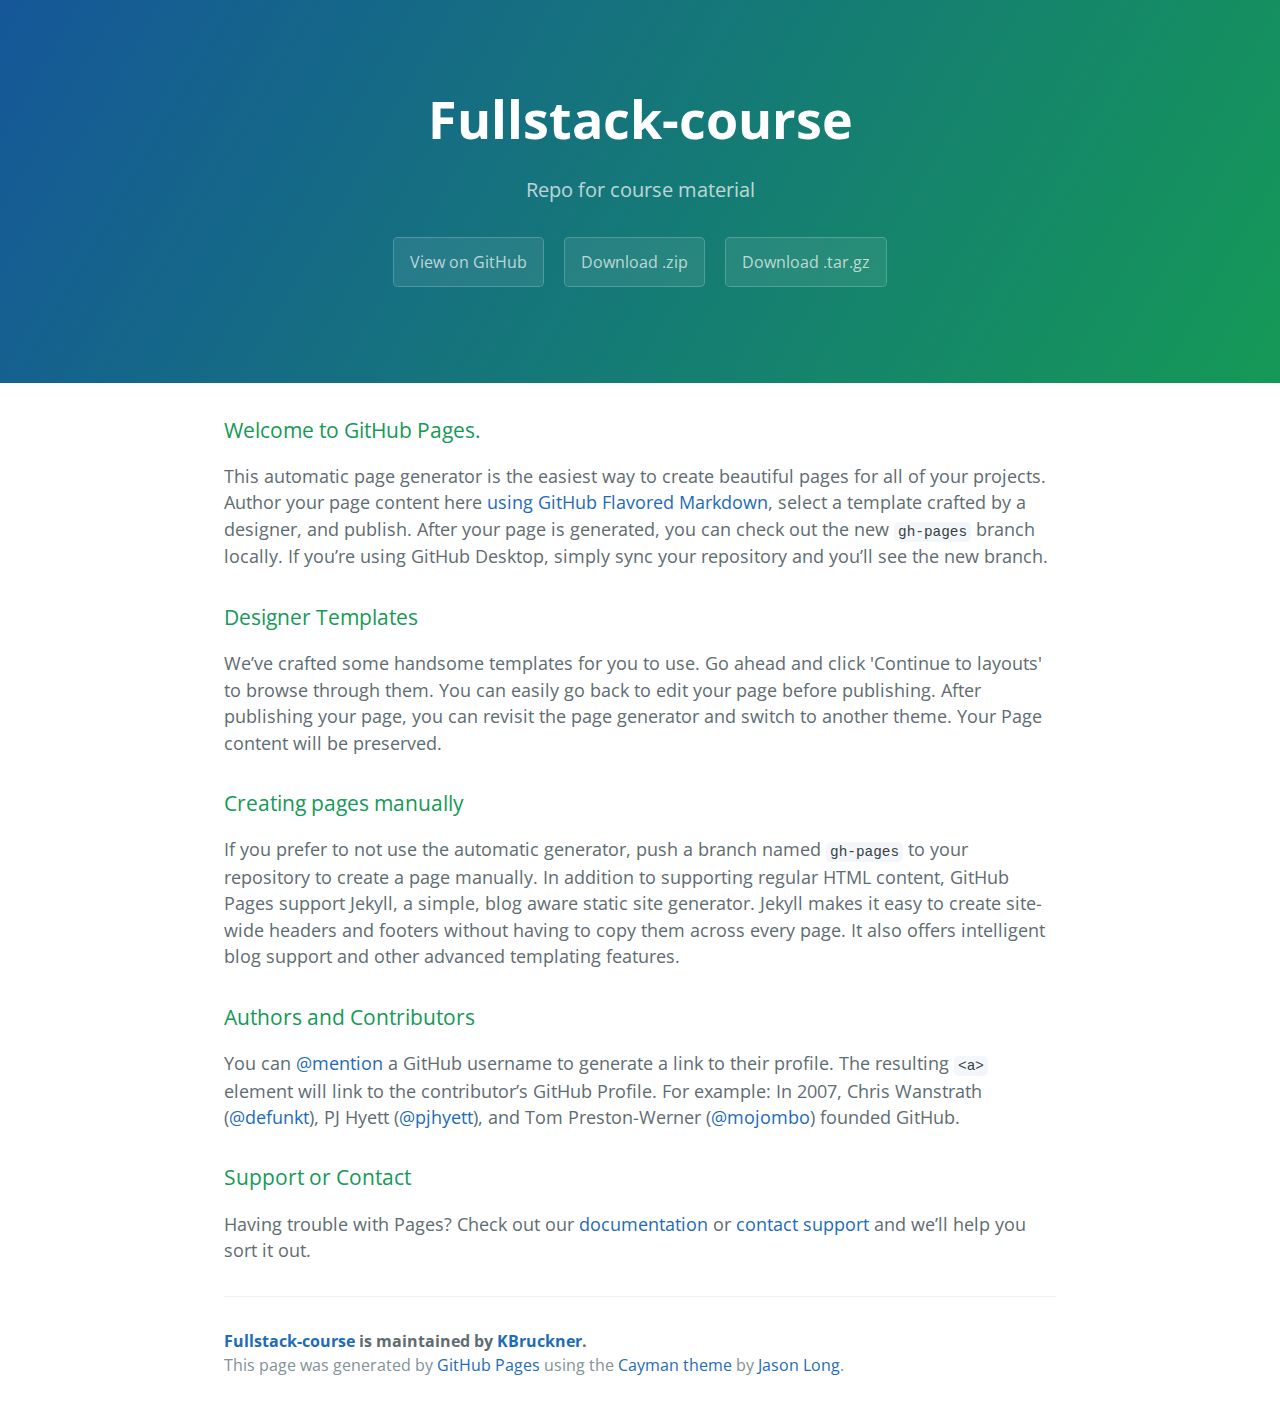
<file: index.html>
<!DOCTYPE html>
<html lang="en-us">
  <head>
    <meta charset="UTF-8">
    <title>Fullstack-course by KBruckner</title>
    <meta name="viewport" content="width=device-width, initial-scale=1">
    <link rel="stylesheet" type="text/css" href="stylesheets/normalize.css" media="screen">
    <link href='https://fonts.googleapis.com/css?family=Open+Sans:400,700' rel='stylesheet' type='text/css'>
    <link rel="stylesheet" type="text/css" href="stylesheets/stylesheet.css" media="screen">
    <link rel="stylesheet" type="text/css" href="stylesheets/github-light.css" media="screen">
  </head>
  <body>
    <section class="page-header">
      <h1 class="project-name">Fullstack-course</h1>
      <h2 class="project-tagline">Repo for course material</h2>
      <a href="https://github.com/KBruckner/fullstack-course" class="btn">View on GitHub</a>
      <a href="https://github.com/KBruckner/fullstack-course/zipball/master" class="btn">Download .zip</a>
      <a href="https://github.com/KBruckner/fullstack-course/tarball/master" class="btn">Download .tar.gz</a>
    </section>

    <section class="main-content">
      <h3>
<a id="welcome-to-github-pages" class="anchor" href="#welcome-to-github-pages" aria-hidden="true"><span aria-hidden="true" class="octicon octicon-link"></span></a>Welcome to GitHub Pages.</h3>

<p>This automatic page generator is the easiest way to create beautiful pages for all of your projects. Author your page content here <a href="https://guides.github.com/features/mastering-markdown/">using GitHub Flavored Markdown</a>, select a template crafted by a designer, and publish. After your page is generated, you can check out the new <code>gh-pages</code> branch locally. If you’re using GitHub Desktop, simply sync your repository and you’ll see the new branch.</p>

<h3>
<a id="designer-templates" class="anchor" href="#designer-templates" aria-hidden="true"><span aria-hidden="true" class="octicon octicon-link"></span></a>Designer Templates</h3>

<p>We’ve crafted some handsome templates for you to use. Go ahead and click 'Continue to layouts' to browse through them. You can easily go back to edit your page before publishing. After publishing your page, you can revisit the page generator and switch to another theme. Your Page content will be preserved.</p>

<h3>
<a id="creating-pages-manually" class="anchor" href="#creating-pages-manually" aria-hidden="true"><span aria-hidden="true" class="octicon octicon-link"></span></a>Creating pages manually</h3>

<p>If you prefer to not use the automatic generator, push a branch named <code>gh-pages</code> to your repository to create a page manually. In addition to supporting regular HTML content, GitHub Pages support Jekyll, a simple, blog aware static site generator. Jekyll makes it easy to create site-wide headers and footers without having to copy them across every page. It also offers intelligent blog support and other advanced templating features.</p>

<h3>
<a id="authors-and-contributors" class="anchor" href="#authors-and-contributors" aria-hidden="true"><span aria-hidden="true" class="octicon octicon-link"></span></a>Authors and Contributors</h3>

<p>You can <a href="https://help.github.com/articles/basic-writing-and-formatting-syntax/#mentioning-users-and-teams" class="user-mention">@mention</a> a GitHub username to generate a link to their profile. The resulting <code>&lt;a&gt;</code> element will link to the contributor’s GitHub Profile. For example: In 2007, Chris Wanstrath (<a href="https://github.com/defunkt" class="user-mention">@defunkt</a>), PJ Hyett (<a href="https://github.com/pjhyett" class="user-mention">@pjhyett</a>), and Tom Preston-Werner (<a href="https://github.com/mojombo" class="user-mention">@mojombo</a>) founded GitHub.</p>

<h3>
<a id="support-or-contact" class="anchor" href="#support-or-contact" aria-hidden="true"><span aria-hidden="true" class="octicon octicon-link"></span></a>Support or Contact</h3>

<p>Having trouble with Pages? Check out our <a href="https://help.github.com/pages">documentation</a> or <a href="https://github.com/contact">contact support</a> and we’ll help you sort it out.</p>

      <footer class="site-footer">
        <span class="site-footer-owner"><a href="https://github.com/KBruckner/fullstack-course">Fullstack-course</a> is maintained by <a href="https://github.com/KBruckner">KBruckner</a>.</span>

        <span class="site-footer-credits">This page was generated by <a href="https://pages.github.com">GitHub Pages</a> using the <a href="https://github.com/jasonlong/cayman-theme">Cayman theme</a> by <a href="https://twitter.com/jasonlong">Jason Long</a>.</span>
      </footer>

    </section>

  
  </body>
</html>
</file>
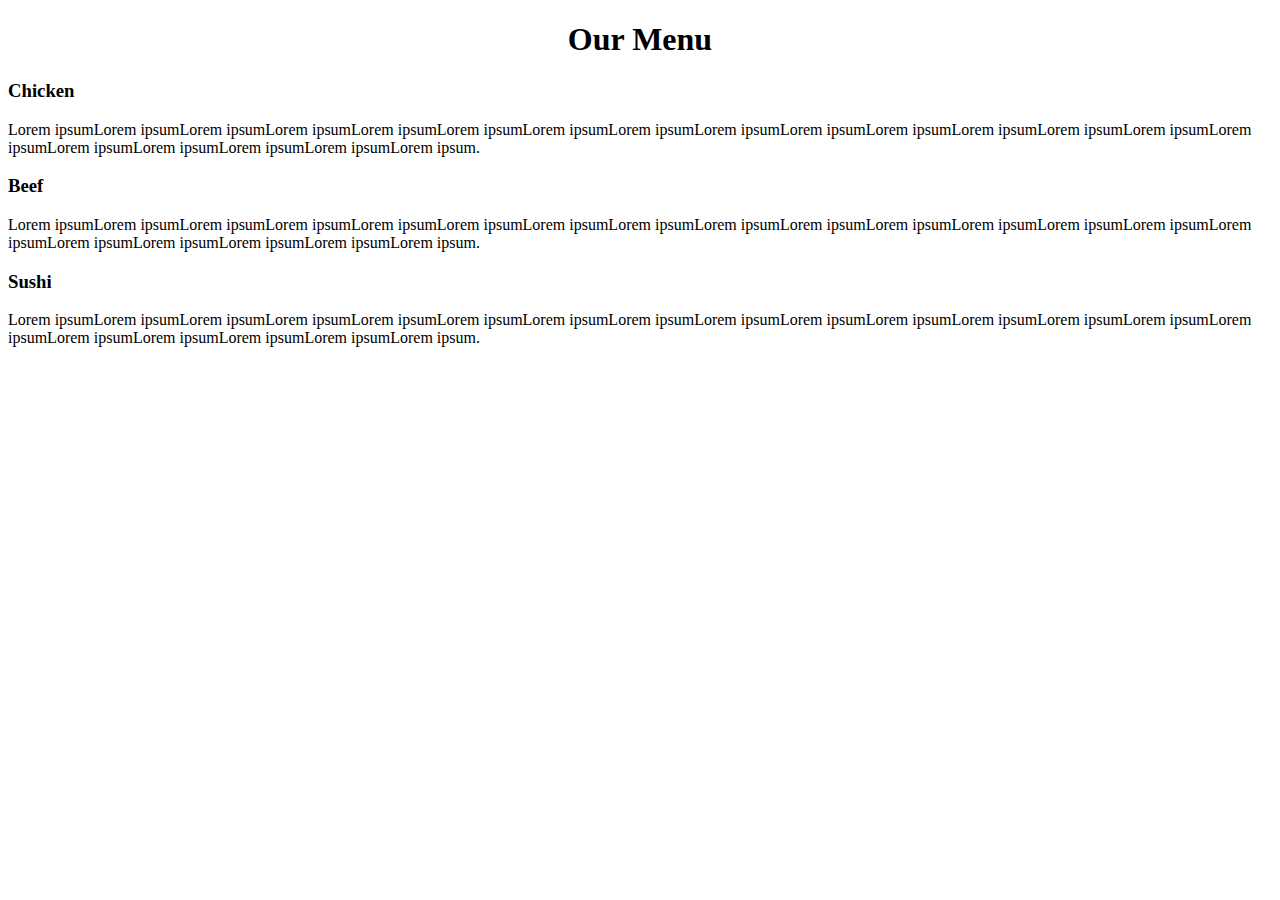
<file: site/module2-solution/index.html>
<!doctype html>
<html>
<head>
<meta charset="utf-8">
<title>Our Menu</title>
<link rel="stylesheet" type="text/css" href="site.css">
	<h1>Our Menu</h1>
</head>
<body>
	<h3>Chicken</h3>
		<p id="p1">Lorem ipsumLorem ipsumLorem ipsumLorem ipsumLorem ipsumLorem ipsumLorem ipsumLorem ipsumLorem ipsumLorem ipsumLorem ipsumLorem ipsumLorem ipsumLorem ipsumLorem ipsumLorem ipsumLorem ipsumLorem ipsumLorem ipsumLorem ipsum.</p>
	<h3>Beef</h3>
		<p id="p2">Lorem ipsumLorem ipsumLorem ipsumLorem ipsumLorem ipsumLorem ipsumLorem ipsumLorem ipsumLorem ipsumLorem ipsumLorem ipsumLorem ipsumLorem ipsumLorem ipsumLorem ipsumLorem ipsumLorem ipsumLorem ipsumLorem ipsumLorem ipsum.</p>
	<h3>Sushi</h3>
		<p id="p3">Lorem ipsumLorem ipsumLorem ipsumLorem ipsumLorem ipsumLorem ipsumLorem ipsumLorem ipsumLorem ipsumLorem ipsumLorem ipsumLorem ipsumLorem ipsumLorem ipsumLorem ipsumLorem ipsumLorem ipsumLorem ipsumLorem ipsumLorem ipsum.</p>
</body>
</html>
</file>
<file: stylesheets/stylesheet.css>
* {
  box-sizing: border-box; }

body {
  padding: 0;
  margin: 0;
  font-family: "Open Sans", "Helvetica Neue", Helvetica, Arial, sans-serif;
  font-size: 16px;
  line-height: 1.5;
  color: #606c71; }

a {
  color: #1e6bb8;
  text-decoration: none; }
  a:hover {
    text-decoration: underline; }

.btn {
  display: inline-block;
  margin-bottom: 1rem;
  color: rgba(255, 255, 255, 0.7);
  background-color: rgba(255, 255, 255, 0.08);
  border-color: rgba(255, 255, 255, 0.2);
  border-style: solid;
  border-width: 1px;
  border-radius: 0.3rem;
  transition: color 0.2s, background-color 0.2s, border-color 0.2s; }
  .btn + .btn {
    margin-left: 1rem; }

.btn:hover {
  color: rgba(255, 255, 255, 0.8);
  text-decoration: none;
  background-color: rgba(255, 255, 255, 0.2);
  border-color: rgba(255, 255, 255, 0.3); }

@media screen and (min-width: 64em) {
  .btn {
    padding: 0.75rem 1rem; } }

@media screen and (min-width: 42em) and (max-width: 64em) {
  .btn {
    padding: 0.6rem 0.9rem;
    font-size: 0.9rem; } }

@media screen and (max-width: 42em) {
  .btn {
    display: block;
    width: 100%;
    padding: 0.75rem;
    font-size: 0.9rem; }
    .btn + .btn {
      margin-top: 1rem;
      margin-left: 0; } }

.page-header {
  color: #fff;
  text-align: center;
  background-color: #159957;
  background-image: linear-gradient(120deg, #155799, #159957); }

@media screen and (min-width: 64em) {
  .page-header {
    padding: 5rem 6rem; } }

@media screen and (min-width: 42em) and (max-width: 64em) {
  .page-header {
    padding: 3rem 4rem; } }

@media screen and (max-width: 42em) {
  .page-header {
    padding: 2rem 1rem; } }

.project-name {
  margin-top: 0;
  margin-bottom: 0.1rem; }

@media screen and (min-width: 64em) {
  .project-name {
    font-size: 3.25rem; } }

@media screen and (min-width: 42em) and (max-width: 64em) {
  .project-name {
    font-size: 2.25rem; } }

@media screen and (max-width: 42em) {
  .project-name {
    font-size: 1.75rem; } }

.project-tagline {
  margin-bottom: 2rem;
  font-weight: normal;
  opacity: 0.7; }

@media screen and (min-width: 64em) {
  .project-tagline {
    font-size: 1.25rem; } }

@media screen and (min-width: 42em) and (max-width: 64em) {
  .project-tagline {
    font-size: 1.15rem; } }

@media screen and (max-width: 42em) {
  .project-tagline {
    font-size: 1rem; } }

.main-content :first-child {
  margin-top: 0; }
.main-content img {
  max-width: 100%; }
.main-content h1, .main-content h2, .main-content h3, .main-content h4, .main-content h5, .main-content h6 {
  margin-top: 2rem;
  margin-bottom: 1rem;
  font-weight: normal;
  color: #159957; }
.main-content p {
  margin-bottom: 1em; }
.main-content code {
  padding: 2px 4px;
  font-family: Consolas, "Liberation Mono", Menlo, Courier, monospace;
  font-size: 0.9rem;
  color: #383e41;
  background-color: #f3f6fa;
  border-radius: 0.3rem; }
.main-content pre {
  padding: 0.8rem;
  margin-top: 0;
  margin-bottom: 1rem;
  font: 1rem Consolas, "Liberation Mono", Menlo, Courier, monospace;
  color: #567482;
  word-wrap: normal;
  background-color: #f3f6fa;
  border: solid 1px #dce6f0;
  border-radius: 0.3rem; }
  .main-content pre > code {
    padding: 0;
    margin: 0;
    font-size: 0.9rem;
    color: #567482;
    word-break: normal;
    white-space: pre;
    background: transparent;
    border: 0; }
.main-content .highlight {
  margin-bottom: 1rem; }
  .main-content .highlight pre {
    margin-bottom: 0;
    word-break: normal; }
.main-content .highlight pre, .main-content pre {
  padding: 0.8rem;
  overflow: auto;
  font-size: 0.9rem;
  line-height: 1.45;
  border-radius: 0.3rem; }
.main-content pre code, .main-content pre tt {
  display: inline;
  max-width: initial;
  padding: 0;
  margin: 0;
  overflow: initial;
  line-height: inherit;
  word-wrap: normal;
  background-color: transparent;
  border: 0; }
  .main-content pre code:before, .main-content pre code:after, .main-content pre tt:before, .main-content pre tt:after {
    content: normal; }
.main-content ul, .main-content ol {
  margin-top: 0; }
.main-content blockquote {
  padding: 0 1rem;
  margin-left: 0;
  color: #819198;
  border-left: 0.3rem solid #dce6f0; }
  .main-content blockquote > :first-child {
    margin-top: 0; }
  .main-content blockquote > :last-child {
    margin-bottom: 0; }
.main-content table {
  display: block;
  width: 100%;
  overflow: auto;
  word-break: normal;
  word-break: keep-all; }
  .main-content table th {
    font-weight: bold; }
  .main-content table th, .main-content table td {
    padding: 0.5rem 1rem;
    border: 1px solid #e9ebec; }
.main-content dl {
  padding: 0; }
  .main-content dl dt {
    padding: 0;
    margin-top: 1rem;
    font-size: 1rem;
    font-weight: bold; }
  .main-content dl dd {
    padding: 0;
    margin-bottom: 1rem; }
.main-content hr {
  height: 2px;
  padding: 0;
  margin: 1rem 0;
  background-color: #eff0f1;
  border: 0; }

@media screen and (min-width: 64em) {
  .main-content {
    max-width: 64rem;
    padding: 2rem 6rem;
    margin: 0 auto;
    font-size: 1.1rem; } }

@media screen and (min-width: 42em) and (max-width: 64em) {
  .main-content {
    padding: 2rem 4rem;
    font-size: 1.1rem; } }

@media screen and (max-width: 42em) {
  .main-content {
    padding: 2rem 1rem;
    font-size: 1rem; } }

.site-footer {
  padding-top: 2rem;
  margin-top: 2rem;
  border-top: solid 1px #eff0f1; }

.site-footer-owner {
  display: block;
  font-weight: bold; }

.site-footer-credits {
  color: #819198; }

@media screen and (min-width: 64em) {
  .site-footer {
    font-size: 1rem; } }

@media screen and (min-width: 42em) and (max-width: 64em) {
  .site-footer {
    font-size: 1rem; } }

@media screen and (max-width: 42em) {
  .site-footer {
    font-size: 0.9rem; } }
</file>
<file: stylesheets/github-light.css>
/*
The MIT License (MIT)

Copyright (c) 2015 GitHub, Inc.

Permission is hereby granted, free of charge, to any person obtaining a copy
of this software and associated documentation files (the "Software"), to deal
in the Software without restriction, including without limitation the rights
to use, copy, modify, merge, publish, distribute, sublicense, and/or sell
copies of the Software, and to permit persons to whom the Software is
furnished to do so, subject to the following conditions:

The above copyright notice and this permission notice shall be included in all
copies or substantial portions of the Software.

THE SOFTWARE IS PROVIDED "AS IS", WITHOUT WARRANTY OF ANY KIND, EXPRESS OR
IMPLIED, INCLUDING BUT NOT LIMITED TO THE WARRANTIES OF MERCHANTABILITY,
FITNESS FOR A PARTICULAR PURPOSE AND NONINFRINGEMENT. IN NO EVENT SHALL THE
AUTHORS OR COPYRIGHT HOLDERS BE LIABLE FOR ANY CLAIM, DAMAGES OR OTHER
LIABILITY, WHETHER IN AN ACTION OF CONTRACT, TORT OR OTHERWISE, ARISING FROM,
OUT OF OR IN CONNECTION WITH THE SOFTWARE OR THE USE OR OTHER DEALINGS IN THE
SOFTWARE.

*/

.pl-c /* comment */ {
  color: #969896;
}

.pl-c1      /* constant, markup.raw, meta.diff.header, meta.module-reference, meta.property-name, support, support.constant, support.variable, variable.other.constant */,
.pl-s .pl-v /* string variable */ {
  color: #0086b3;
}

.pl-e  /* entity */,
.pl-en /* entity.name */ {
  color: #795da3;
}

.pl-s .pl-s1 /* string source */,
.pl-smi      /* storage.modifier.import, storage.modifier.package, storage.type.java, variable.other, variable.parameter.function */ {
  color: #333;
}

.pl-ent /* entity.name.tag */ {
  color: #63a35c;
}

.pl-k /* keyword, storage, storage.type */ {
  color: #a71d5d;
}

.pl-pds              /* punctuation.definition.string, string.regexp.character-class */,
.pl-s                /* string */,
.pl-s .pl-pse .pl-s1 /* string punctuation.section.embedded source */,
.pl-sr               /* string.regexp */,
.pl-sr .pl-cce       /* string.regexp constant.character.escape */,
.pl-sr .pl-sra       /* string.regexp string.regexp.arbitrary-repitition */,
.pl-sr .pl-sre       /* string.regexp source.ruby.embedded */ {
  color: #183691;
}

.pl-v /* variable */ {
  color: #ed6a43;
}

.pl-id /* invalid.deprecated */ {
  color: #b52a1d;
}

.pl-ii /* invalid.illegal */ {
  background-color: #b52a1d;
  color: #f8f8f8;
}

.pl-sr .pl-cce /* string.regexp constant.character.escape */ {
  color: #63a35c;
  font-weight: bold;
}

.pl-ml /* markup.list */ {
  color: #693a17;
}

.pl-mh        /* markup.heading */,
.pl-mh .pl-en /* markup.heading entity.name */,
.pl-ms        /* meta.separator */ {
  color: #1d3e81;
  font-weight: bold;
}

.pl-mq /* markup.quote */ {
  color: #008080;
}

.pl-mi /* markup.italic */ {
  color: #333;
  font-style: italic;
}

.pl-mb /* markup.bold */ {
  color: #333;
  font-weight: bold;
}

.pl-md /* markup.deleted, meta.diff.header.from-file */ {
  background-color: #ffecec;
  color: #bd2c00;
}

.pl-mi1 /* markup.inserted, meta.diff.header.to-file */ {
  background-color: #eaffea;
  color: #55a532;
}

.pl-mdr /* meta.diff.range */ {
  color: #795da3;
  font-weight: bold;
}

.pl-mo /* meta.output */ {
  color: #1d3e81;
}
</file>
<file: site/module2-solution/site.css>
h1 {
	text-align: center;
	font-family: Verdana;
}

h3 {
	font-family: Verdana;
}

#p1 {
	font-family: Verdana;
}

#p2 {
	font-family: Verdana;
}

#p3 {
	font-family: Verdana;
}
</file>
